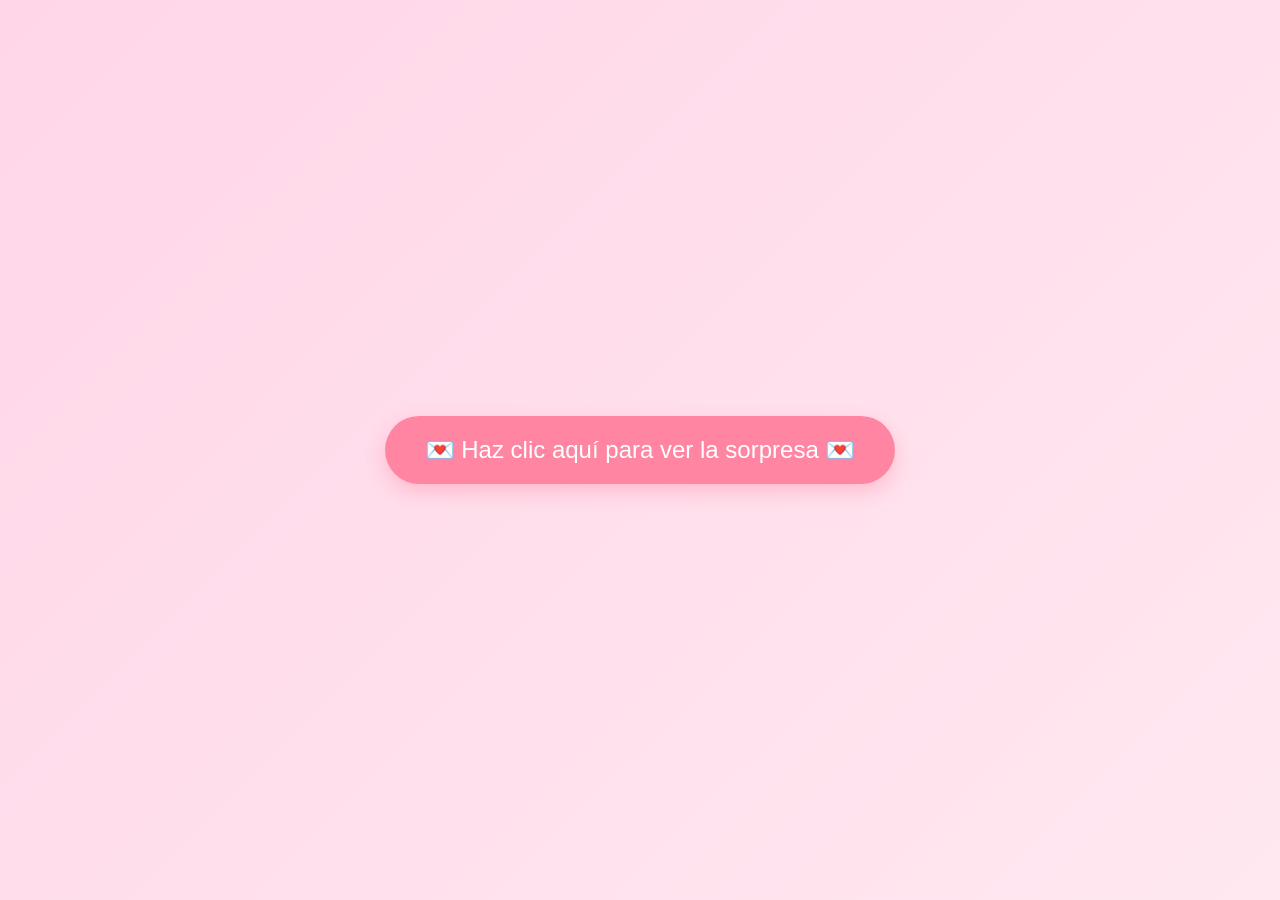
<file: index.html>
<!DOCTYPE html>
<html lang="es">
<head>
  <meta charset="UTF-8" />
  <meta name="viewport" content="width=device-width, initial-scale=1.0"/>
  <title>Redirigiendo...</title>
  <script>
    window.onload = function () {
      window.location.href = "./Html/pagina_Boton.html";
    };
  </script>
</head>
<body>
  <p>Redirigiendo...</p>
</body>
</html>
</file>
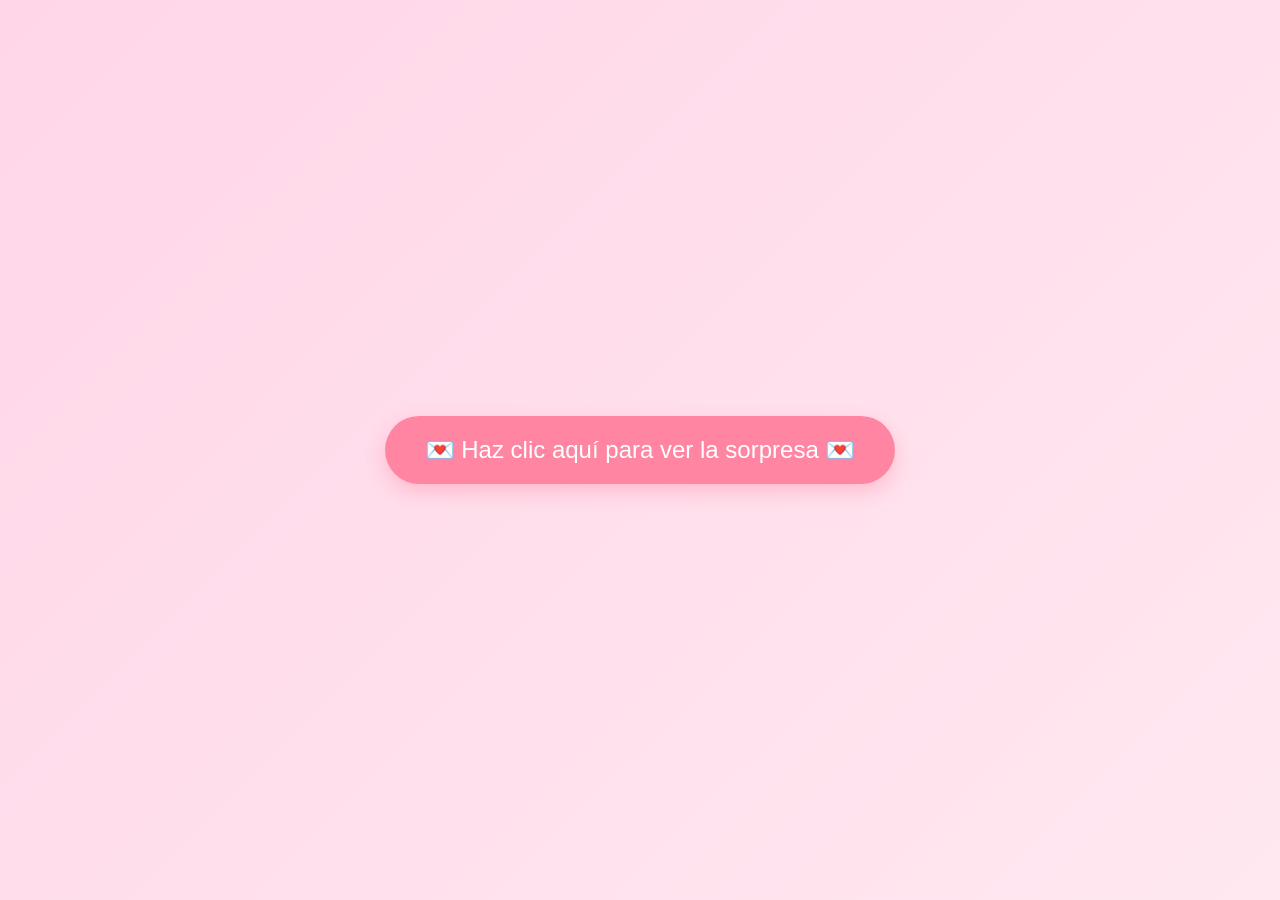
<file: Html/pagina_Boton.html>
<!DOCTYPE html>
<html lang="es">
<head>
  <meta charset="UTF-8" />
  <meta name="viewport" content="width=device-width, initial-scale=1.0"/>
  <title>Sorpresa de un año</title>
  <link rel="stylesheet" href="../Css/css_boton.css" />
  <link rel="icon" href="../img/corazon icono.png" type="image/png">

</head>
<body>
  <div class="container">
    <button class="romantic-button" id="boton-sorpresa">💌 Haz clic aquí para ver la sorpresa 💌</button>
  </div>

  <script src="../js/js_boton.js"></script>
</body>
</html>
</file>
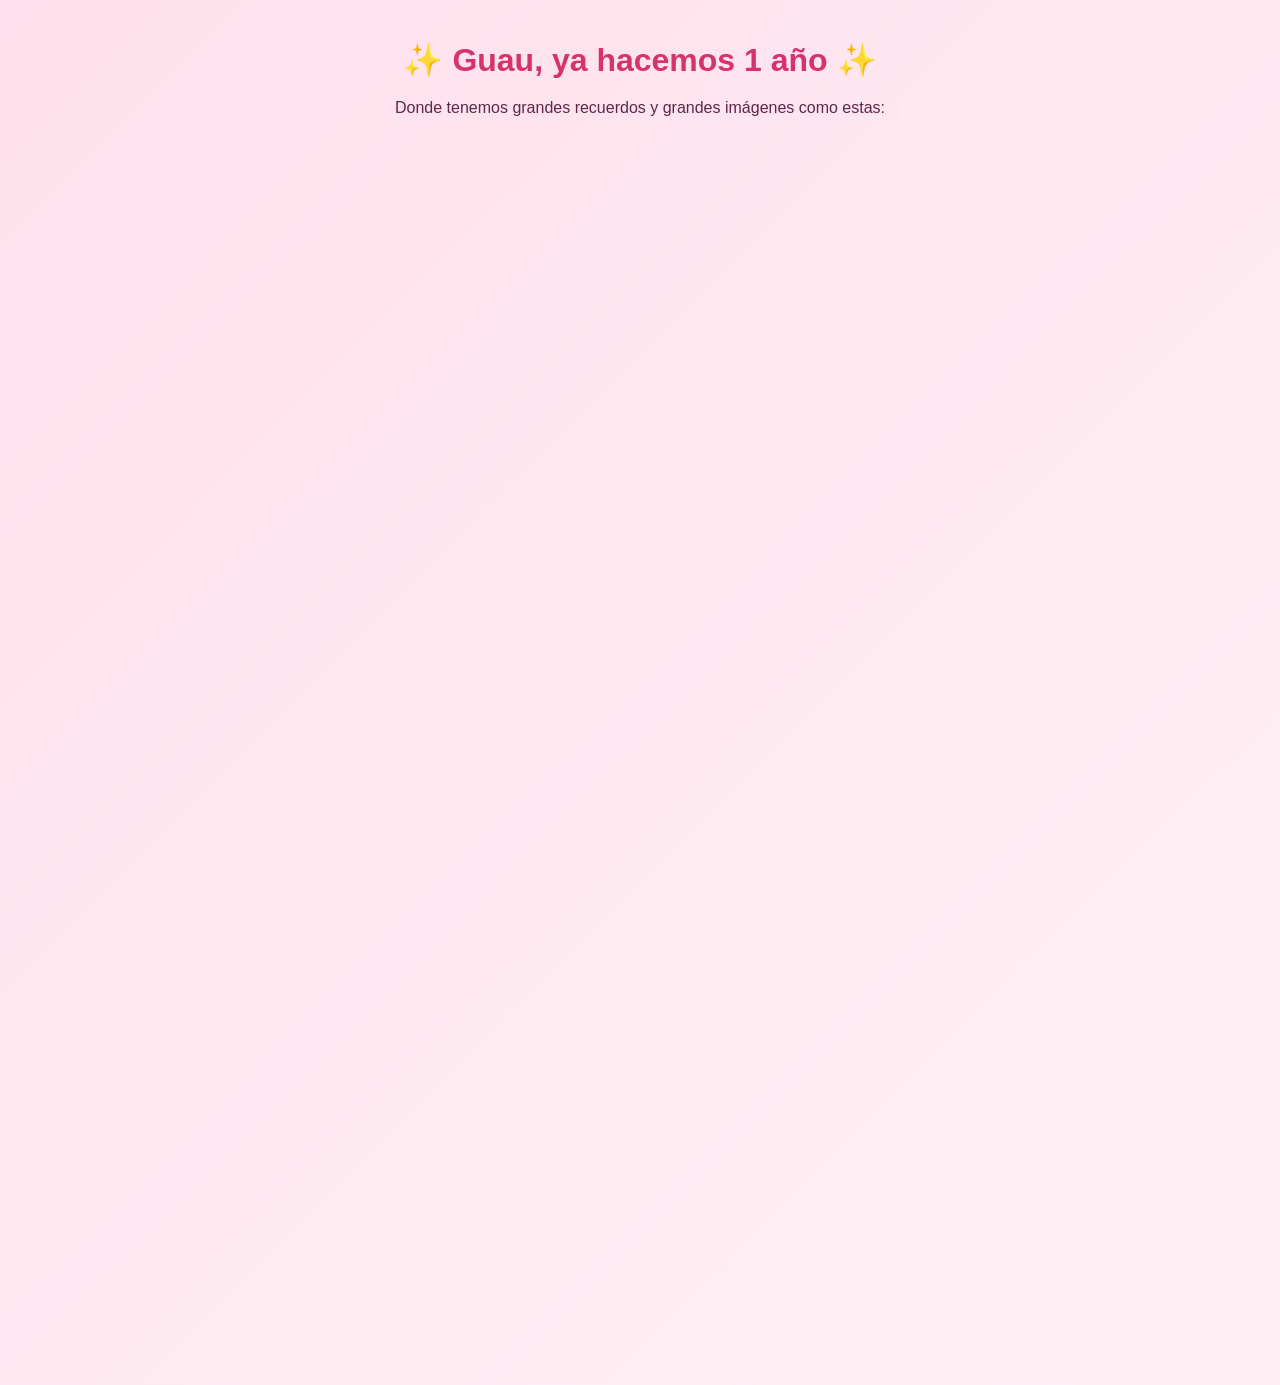
<file: Html/pagina_carrusell.html>
<!DOCTYPE html>
<html lang="es">
<head>
  <meta charset="UTF-8" />
  <meta name="viewport" content="width=device-width, initial-scale=1.0"/>
  <title>Un año juntos 💖</title>
  <link rel="stylesheet" href="../Css/css_carrusell.css" />
    <link rel="icon" href="../img/corazon icono.png" type="image/png">

</head>
<body>
  <div class="contenido">
    <h1 class="texto-inicial oculto">✨ Guau, ya hacemos 1 año ✨</h1>
    <p class="texto-inicial oculto">Donde tenemos grandes recuerdos y grandes imágenes como estas:</p>

    <div class="carrusel oculto" id="carrusel">
      <button class="nav prev">&#10094;</button>
      <div class="imagenes">
        <img src="../img/img1.jpg" alt="Recuerdo 1" class="activa">
        <img src="../img/img2.jpg" alt="Recuerdo 2">
        <img src="../img/img3.jpg" alt="Recuerdo 3">
        <img src="../img/img4.jpg" alt="Recuerdo 4">
        <img src="../img/img5.jpg" alt="Recuerdo 5">
        <img src="../img/img6.jpg" alt="Recuerdo 6">
        <img src="../img/img7.jpg" alt="Recuerdo 7">
        <img src="../img/img8.jpg" alt="Recuerdo 8">
      </div>
      <button class="nav next">&#10095;</button>
    </div>

    <p class="final oculto" id="texto-final">
      Estos son algunos de este año, pero mi mayor alegría es saber que el año que viene serán aún más. 💖
    </p>

    <a href="pagina_Carta.html" class="boton-final oculto" id="boton-final">
  🌹 Vamos a otra cosa más importante 🌹    
</a>
  </div>

  <script src="../js/js_carrusell.js"></script>
</body>
</html>
</file>
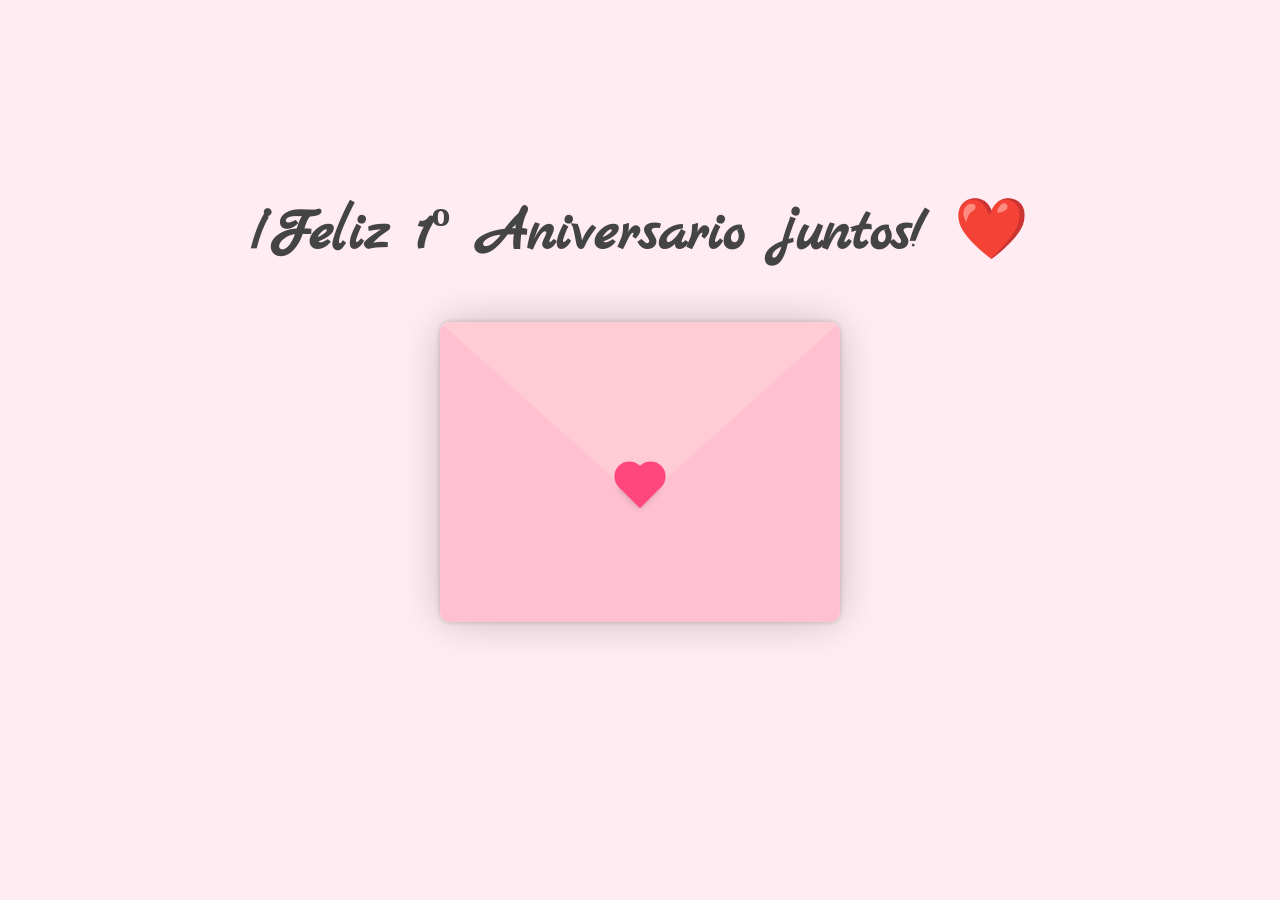
<file: Html/pagina_Carta.html>
<!DOCTYPE html>
<html lang="en">
<head>
    <meta charset="UTF-8">
    <meta name="viewport" content="width=device-width, initial-scale=1.0">
    <link rel="preconnect" href="https://fonts.googleapis.com">
    <link rel="preconnect" href="https://fonts.gstatic.com" crossorigin>
    <link href="https://fonts.googleapis.com/css2?family=Marck+Script&display=swap" rel="stylesheet">
    <link rel="stylesheet" href="../Css/css_carta.css">
    <title>Una carta escrita desde mi corazon ❤️</title>
    <link rel="icon" href="../img/corazon icono.png" type="image/png">

</head>
<body>
    <h1>¡Feliz 1º Aniversario juntos! ❤️</h1>
    <div class="container">
        <div class="envelope-wrapper ">
            <div class="envelope">
                <div class="letter">
                    <div class="text">
                        <strong>Querida Nuria</strong>
                        <p>
                            Hoy es un dia especial, hoy celebramos nuestro primer aniversario juntos, hoy hace un año donde yo te pedi salir en aquel parque al lado de la policia (ya que mi plan original no salio bien 🙂), donde tu no te lo creias que dijistes "de verdad" (que creias que solo te queria para un lio 🙄)
                            desde entonces hemos empezado una aventura juntos, una aventura que ojala nunca acabe que aunque tengamos problemas estemos alli para seguir los dos juntos para encontrar una solucion, una aventura llena de risas, de momentos inolvidables, de viajes y de mucho amor.
                            En este año que he estado a tu lado soy la persona mas feliz del mundo, he descubierto que puedo volver a creer en el amor y eso es gracias a ti, sinceramente darte las gracias en ese aspecto por hacerme feliz por darme tu amor y hacerme una mejor persona.
                            En este año he cumplido un sueño que era ir a La Rosaleda juntos a ver un partido del Málaga CF (aunque a ti te de aboslutamente igual (ya seras del Málaga)😒), el cual me lo pase genial, como tambien me lo pase genial haciendo el tour de estadio a tu lado, (asi aprendes historia del mejor club 😉), como tambien me lo voy a pasar genial a tu lado en este viaje en Oviedo, aunque deberia resumirlo en que me lo paso genial a tu lado cuando nos vemos, da igual lo que estemos haciendo siempre sere la persona mas feliz del mundo.
                            Tambien me ha encantado este año chincharte de todas las formas posibles, como meterte el dedo en el ombligo 🙂, meterte el dedo en la oreja 🙂 etc. Tambien tengo que decir que hago esto ya que me encanta escucahr tu risa, la cual me encanta es mi sonido favorito de este mundo, el cual quiero seguir escuchando el resto de mi vida, ya que eres la persona que mas quiero en el mundo mundial 💖.
                            Hoy hacemos un año, pero espero que el 2 de septiembre de 2025 espero poder decir que hacemos 2 años juntos, y que podamos seguir cumpliendo años juntos con nuevas y mejores experencias, ya que para mi eres la persona con la que quiero pasar el resto de mi vida, y que espero cumplir ese sueño a tu lado.
                            No soy muy bueno escribiendo cartas, pero espero que te haya gustado, ya que es lo que siento por ti aunque resumir esto en una carta se me queda corto y en esta pagina web tambien, pero yo con que te haga feliz la carta como lo demas y me lo devuelvas con un super beso lleno de amor me dare por muy satisfecho.
                            <b>TE QUIERO HOY MAÑANA Y PARA SIEMPRE💖💖💖💖</b>
                        </p>
                        
                    </div>
                </div>
            </div>
            <div class="heart"></div>
            <div class="tap-right"></div>
            <div class="tap-left"></div>
        </div>
    </div>
    
    <a href="pagina_flor.html" class="boton-romantico oculto" id="boton-romantico">
        💖Vamos a por la siguiente sorpresa 💖
    </a>

    
    <script src="../js/js_carta.js"></script>
</body>
</html>
</file>
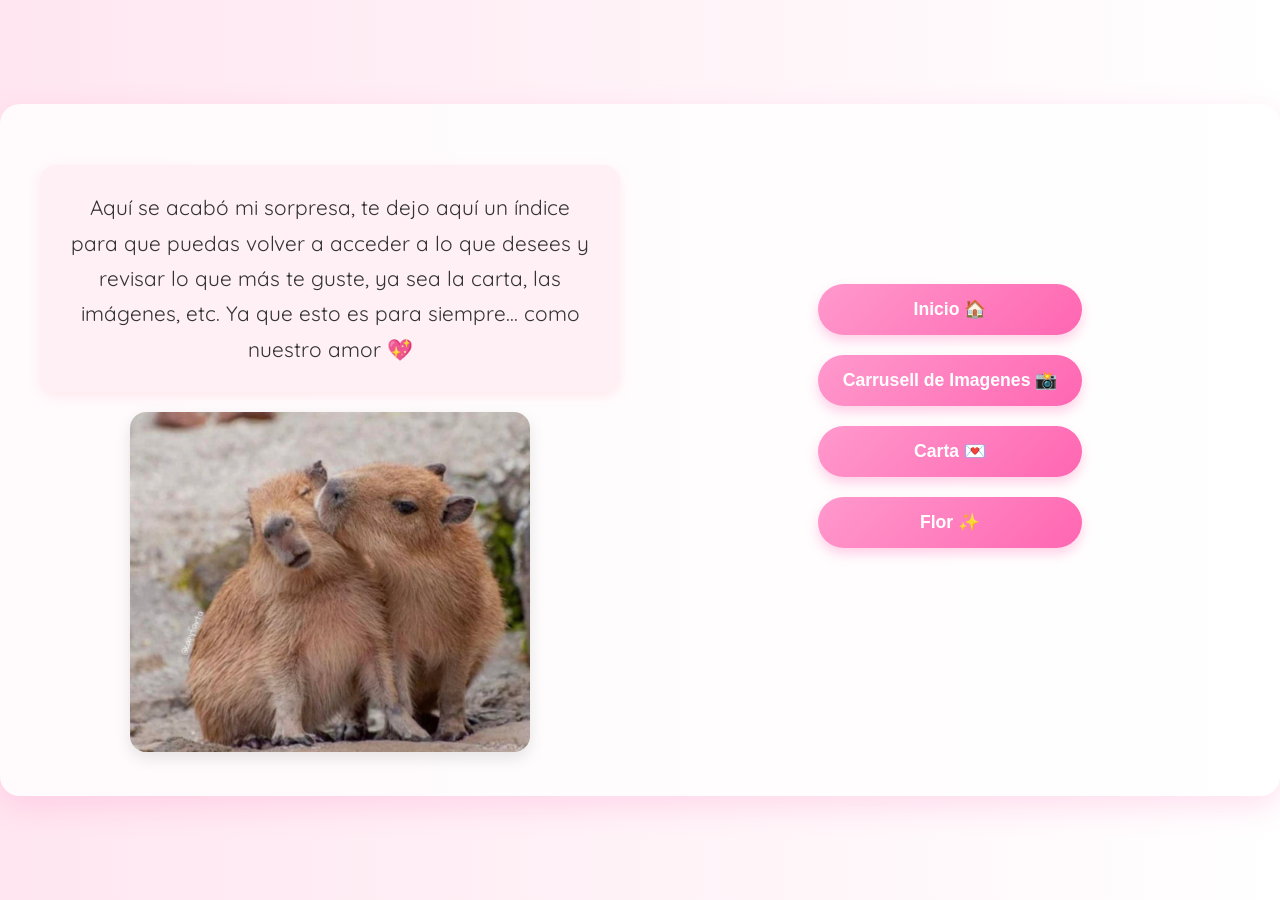
<file: Html/pagina_final.html>
<!DOCTYPE html>
<html lang="en">
<head>
    <meta charset="UTF-8">
    <meta name="viewport" content="width=device-width, initial-scale=1.0">
    <title>Y se acabo :(</title>
    <link rel="icon" href="../img/corazon icono.png" type="image/png">
    <link rel="stylesheet" href="../Css/css_final.css" />
    <script src="../js/js_final.js" defer></script>
</head>
<body>
    <div class="contenedor-final">
  <div class="lado-izquierdo">
    <p class="mensaje-final">
      Aquí se acabó mi sorpresa, te dejo aquí un índice para que puedas volver a acceder a lo que desees y revisar lo que más te guste, ya sea la carta, las imágenes, etc. Ya que esto es para siempre... como nuestro amor 💖
    </p>
    <img src="../img/capybara_Beso.jpg" alt="Imagen final" class="imagen-final">
  </div>

  <div class="lado-derecho">
    <div class="botones-indice">
      <button class="boton-indice" onclick="irA('pagina_Boton.html')">Inicio 🏠</button>
      <button class="boton-indice" onclick="irA('pagina_carrusell.html')">Carrusell de Imagenes 📸</button>
      <button class="boton-indice" onclick="irA('pagina_Carta.html')">Carta 💌</button>
      <button class="boton-indice" onclick="irA('pagina_flor.html')">Flor ✨</button>
    </div>
  </div>
</div>

</body>

</html>
</file>
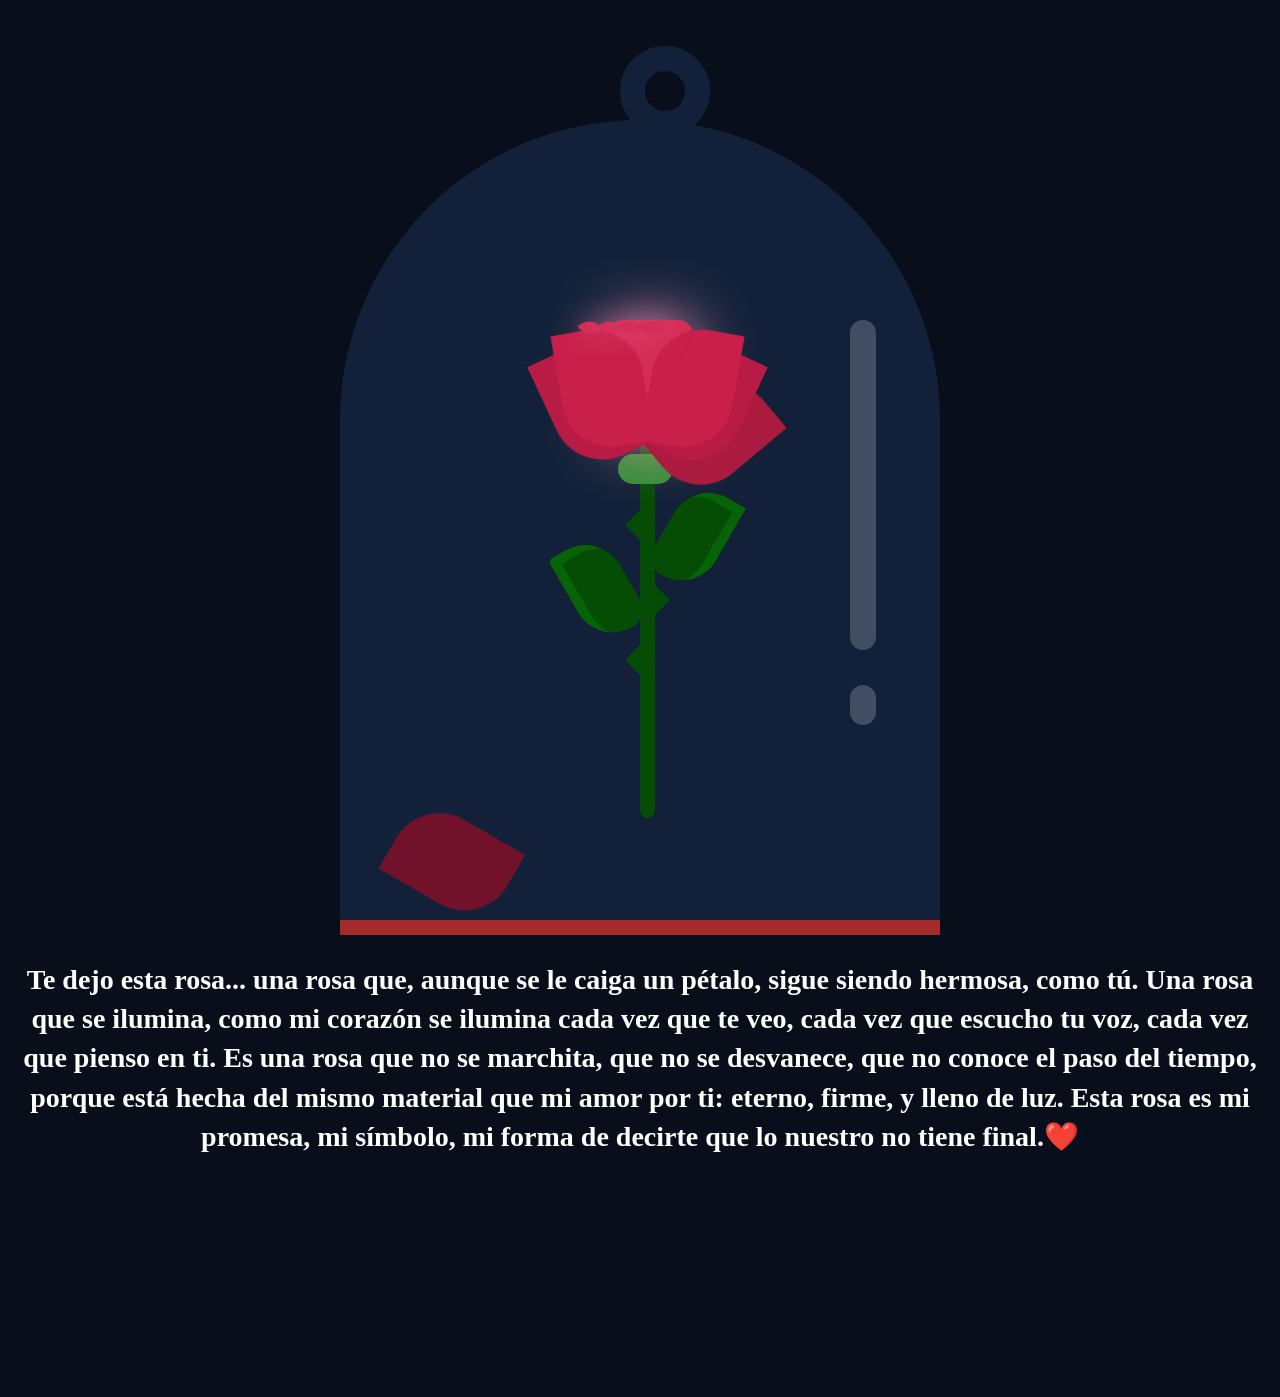
<file: Html/pagina_flor.html>
<!doctype html>
<html>
<head>
    <meta charset="utf-8" />
    <title>Un ramo para toda la vida </title>
    <link rel="stylesheet" href="../Css/css_flor.css" />
    <script src="../js/js_flor.js" defer></script>
    <link rel="icon" href="../img/corazon icono.png" type="image/png">

</head>
<body>
    <div class="container">
        <div class="glass">
            <div class="shine"></div>
        </div>
        <div class="thorns">
            <div></div>
            <div></div>
            <div></div>
            <div></div>
        </div>
        <div class="leaves">
            <div></div>
            <div></div>
            <div></div>
            <div></div>
        </div>
        <div class="petals">
            <div></div>
            <div></div>
            <div></div>
            <div></div>
            <div></div>
            <div></div>
            <div></div>
        </div>
        <div class="deadPetals">
            <div></div>
            <div></div>
            <div></div>
            <div></div>
        </div>
    </div>
    <div>
<h4 class="texto">
  Te dejo esta rosa... una rosa que, aunque se le caiga un pétalo, sigue siendo hermosa, como tú.  
  Una rosa que se ilumina, como mi corazón se ilumina cada vez que te veo, cada vez que escucho tu voz, cada vez que pienso en ti.  
  Es una rosa que no se marchita, que no se desvanece, que no conoce el paso del tiempo, porque está hecha del mismo material que mi amor por ti: eterno, firme, y lleno de luz.  
  Esta rosa es mi promesa, mi símbolo, mi forma de decirte que lo nuestro no tiene final.❤️
</h4>
    </div>
    <div class="boton-container">
    <button class="boton-amor" onclick="location.href='pagina_final.html'">Vamos al final 😍😍</button>
</div>

</body>
</html>
</file>
<file: Css/css_boton.css>
/* Reset básico */
* {
  margin: 0;
  padding: 0;
  box-sizing: border-box;
}

body {
  background: linear-gradient(135deg, #ffd6e8, #ffe8f0);
  font-family: 'Segoe UI', sans-serif;
  height: 100vh;
  display: flex;
  justify-content: center;
  align-items: center;
  text-align: center;
  padding: 20px;
}

.container {
  max-width: 90%;
}

.romantic-button {
  padding: 20px 40px;
  font-size: 1.5rem;
  background: #ff85a2;
  color: white;
  border: none;
  border-radius: 50px;
  cursor: pointer;
  box-shadow: 0 8px 20px rgba(255, 105, 135, 0.3);
  transition: all 0.4s ease;
  position: relative;
  z-index: 1;
  overflow: hidden;
}

.romantic-button::before {
  content: "";
  position: absolute;
  top: 0;
  left: -100%;
  width: 100%;
  height: 100%;
  background: rgba(255, 255, 255, 0.3);
  transition: left 0.6s ease;
  z-index: -1;
}

.romantic-button:hover::before {
  left: 100%;
}

.romantic-button:hover {
  transform: scale(1.05);
  box-shadow: 0 10px 25px rgba(255, 105, 135, 0.5);
}

.sorpresa {
  margin-top: 30px;
  font-size: 1.8rem;
  color: #d6336c;
  animation: aparecer 1s ease forwards;
}

.oculto {
  display: none;
}

@keyframes aparecer {
  0% {
    opacity: 0;
    transform: scale(0.8) translateY(20px);
  }
  100% {
    opacity: 1;
    transform: scale(1) translateY(0);
  }
}

/* Responsividad */
@media (max-width: 600px) {
  .romantic-button {
    font-size: 1.2rem;
    padding: 15px 30px;
  }

  .sorpresa {
    font-size: 1.4rem;
  }
}
</file>
<file: Css/css_carrusell.css>
body {
  margin: 0;
  font-family: 'Segoe UI', sans-serif;
  background: linear-gradient(135deg, #ffe0ec, #fff0f6);
  display: flex;
  justify-content: center;
  align-items: center;
  text-align: center;
  min-height: 100vh;
  padding: 20px;
}

.contenido {
  max-width: 800px;
  width: 100%;
}

h1, p {
  color: #5f264a;
  margin-bottom: 20px;
}

h1 {
  color: #d6336c;
  font-size: 2rem;
}

.final {
  font-size: 1.3rem;
  color: #a61e4d;
}

/* Carrusel */
.carrusel {
  position: relative;
  overflow: hidden;
  width: 100%;
  border-radius: 20px;
  box-shadow: 0 10px 25px rgba(255, 105, 135, 0.3);
  margin-bottom: 30px;
}

.imagenes {
  position: relative;
  width: 100%;
  aspect-ratio: 3 / 4;
  display: flex;
  justify-content: center;
  align-items: center;
}

.imagenes img {
  max-height: 100%;
  max-width: 100%;
  object-fit: contain;
  opacity: 0;
  transform: scale(0.95);
  transition: opacity 3.5s ease, transform 3.5s ease;
  border-radius: 20px;
  z-index: 0;
  pointer-events: none;
  position: absolute;
}

.imagenes img.activa {
  opacity: 1;
  transform: scale(1.01);
  z-index: 1;
  pointer-events: auto;
}

/* Botones */
.nav {
  position: absolute;
  top: 50%;
  transform: translateY(-50%);
  background: rgba(255, 133, 162, 0.8);
  border: none;
  font-size: 2rem;
  color: white;
  padding: 10px 15px;
  cursor: pointer;
  z-index: 2;
  border-radius: 10px;
  transition: background 0.3s;
}

.nav:hover {
  background: rgba(255, 133, 162, 1);
}

.nav.prev {
  left: 10px;
}

.nav.next {
  right: 10px;
}

/* Ocultos */
.oculto {
  opacity: 0;
  pointer-events: none;
}

/* Animación chill */
.fade-in-chill {
  animation: fadeInChill 2.5s ease forwards;
}

@keyframes fadeInChill {
  from {
    opacity: 0;
    transform: translateY(20px);
  }
  to {
    opacity: 1;
    transform: translateY(0);
  }
}

/* Botón final */
.boton-final {
  display: inline-block;
  margin-top: 20px;
  padding: 12px 24px;
  background-color: #ff80a1;
  color: white;
  text-decoration: none;
  font-weight: bold;
  border-radius: 12px;
  font-size: 1rem;
  transition: background 0.3s;
}

.boton-final:hover {
  background-color: #ff5c8a;
}

/* Responsive */
@media (max-width: 600px) {
  .imagenes {
    aspect-ratio: auto;
    height: 516px;
  }

  h1 {
    font-size: 1.5rem;
  }

  .final {
    font-size: 1.1rem;
  }

  .nav {
    font-size: 1.5rem;
    padding: 8px 12px;
  }

  .boton-final {
    font-size: 0.9rem;
    padding: 10px 20px;
  }
}
</file>
<file: Css/css_carta.css>
* {
    margin: 0;
    padding: 0;
    box-sizing: border-box;
}

:root {
    --primary: #fff;
    --bg-color: #ffebf2; /* Soft pink background */
    --bg-envelope-color: #ffe3ed; /* Light pink envelope */
    --envelope-tab: #ffccd5; /* Darker pink tab */
    --envelope-cover: #ffc1d1; /* Medium pink cover */
    --shadow-color: rgba(0, 0, 0, 0.2);
    --txt-color:  #003049; /* Deep red text */
    --heart-color: #ff477e; /* Bright pink heart */
}


body {
    background: var(--bg-color);
    display: flex;
    align-items: center;
    justify-content: center;
    flex-direction: column;
    height: 100vh;
}

h1 {
    font-family: "Marck Script", serif;
    text-align: center;
    font-size: 60px;
    margin-bottom: 50px;
    color: #444;
}

.container {
    width: 400px;
}

.container > .envelope-wrapper {
    position: relative;
    background-color: var(--bg-envelope-color);
    box-shadow: 0 0 40px var(--shadow-color);
    border-radius: 15px;
}

.envelope-wrapper > .envelope {
    position: relative;
    width: 400px;
    height: 300px;
}

.envelope-wrapper > .envelope::before {
    content: "";
    position: absolute;
    top: 0;
    left: 0;
    right: 0;
    z-index: 4;
    border-top: 180px solid var(--envelope-tab);
    border-right: 200px solid transparent;
    border-left: 200px solid transparent;
    transform-origin: top;
    transition: all 0.5s ease-in-out 0.7s;
    border-radius: 10px;
}

.tap-right {
    position: absolute;
    top: 0;
    right: 0;
    width: 100%;
    height: 100%;
    clip-path: polygon(100% 0, 0 100%, 100% 100%);
    transform: rotate(-90deg,90deg);
    border-bottom-right-radius: 10px;
    border-top-right-radius: 10px;
    border-bottom-left-radius: 10px;
    background-color: var(--envelope-cover);
}

.tap-left {
    position: absolute;
    top: 0;
    left: 0;
    width: 100%;
    height: 100%;
    clip-path: polygon(0 0, 0% 100%, 100% 100%);
    background-color: var(--envelope-cover);
    transform: rotate(90deg, -90deg);
    border-top-left-radius: 10px;
    border-bottom-left-radius: 10px;
    border-bottom-right-radius: 10px;
}
  

.envelope-wrapper.disable-envelope .envelope::before {
    pointer-events: none;
}


.envelope > .letter {
    position: absolute;
    bottom: 0;
    width: 100%;
    height: 100%;
    background: var(--primary);
    text-align: center;
    box-shadow: 0 0 5px var(--shadow-color);
    padding: 20px;
    border-radius: 10px;
    transition: transform .5s ease-in-out;

}

.envelope > .letter > .text {
    font-family: "Gill Sans", "Gill Sans MT", Calibri, "Trebuchet MS", sans-serif;
    color: var(--txt-color);
    text-align: left;
    font-size: 12px;
    border: 3px dotted var(--txt-color);
    padding: 10px;
    height: 100%;
    line-height: 16px;
    cursor: pointer;
    overflow: scroll;
}

.heart {
    position: absolute;
    top: 50%;
    left: 50%;
    width: 30px;
    height: 30px;
    background: var(--heart-color);
    transform: translate(-50%, 0%) rotate(45deg);
    transition: transform 0.5s ease-in-out 1s;
    box-shadow: 0 1px 6px var(--shadow-color);
    cursor: pointer;
    z-index: 999;
}

.heart:before,
.heart:after {
    content: "";
    position: absolute;
    width: 30px;
    height: 30px;
    background-color: var(--heart-color);
    border-radius: 80%;
}

.heart:before {
    top: -15px;
}
  
.heart:after {
    right: 15px;
}

.flap > .envelope:before {
    transform: rotateX(180deg);
    z-index: 0;
}

.flap > .heart {
    transform: rotate(90deg);
    transition-delay: 0.4s;
}

.letter.letter-opening {
    transform: translateY(-290px);
    transition: transform .5s ease-in-out;
}

.letter.closing-letter {
    transform: translateY(-290px);
    transition: transform .5s ease-in-out;
    z-index: 10000;
}

.letter.opened{
    z-index: 10000;
}

::-webkit-scrollbar {
    width: 8px; 
}

::-webkit-scrollbar-track {
    background: transparent; 
    border-radius: 4px;
}

::-webkit-scrollbar-thumb {
    background: var(--envelope-cover); 
    border-radius: 4px;
}

::-webkit-scrollbar-thumb:hover {
    background: var(--heart-color); 
}

@media  screen and  (max-width: 400px){
    .container {
        width: 300px;
    }

    
    .envelope-wrapper > .envelope {
        position: relative;
        width: 300px;
        height: 250px;
    }

    .tap-left,
    .tap-right{
        width: 100%;
    }

    
    .envelope-wrapper > .envelope::before {
        border-top: 150px solid var(--envelope-tab);
        border-right: 150px solid transparent;
        border-left: 150px solid transparent;
}

}


.boton-romantico {
  display: block;
  margin: 40px auto 0;
  padding: 12px 24px;
  background-color: var(--heart-color);
  color: white;
  text-decoration: none;
  font-weight: bold;
  border-radius: 12px;
  font-size: 1rem;
  font-family: "Marck Script", serif;
  transition: background 0.3s, transform 0.3s;
  text-align: center;
  box-shadow: 0 4px 10px var(--shadow-color);
  opacity: 0;
  pointer-events: none;
}

.boton-romantico:hover {
  background-color: #ff2e6a;
  transform: scale(1.05);
}

.boton-romantico.visible {
  opacity: 1;
  pointer-events: auto;
  animation: fadeInChill 2.5s ease forwards;
}

@keyframes fadeInChill {
  from {
    opacity: 0;
    transform: translateY(20px);
  }
  to {
    opacity: 1;
    transform: translateY(0);
  }
}
</file>
<file: Css/css_final.css>
/* Fuente elegante desde Google Fonts */
@import url('https://fonts.googleapis.com/css2?family=Quicksand:wght@400;600&display=swap');

body {
  margin: 0;
  padding: 0;
  font-family: 'Quicksand', sans-serif;
  background: linear-gradient(to right, #ffe6f0, #fff);
  color: #333;
  display: flex;
  justify-content: center;
  align-items: center;
  min-height: 100vh;
  opacity: 0;
  transition: opacity 1s ease;
}

.contenedor-final {
  display: flex;
  flex-wrap: wrap;
  justify-content: center;
  align-items: flex-start;
  gap: 40px;
  max-width: 1200px;
  padding: 40px;
  background-color: #ffffffcc;
  border-radius: 20px;
  box-shadow: 0 10px 30px rgba(255, 105, 180, 0.2);
  animation: aparecer 1.2s ease forwards;
}

@keyframes aparecer {
  from {
    transform: translateY(30px);
    opacity: 0;
  }
  to {
    transform: translateY(0);
    opacity: 1;
  }
}

.lado-izquierdo {
  flex: 1;
  min-width: 300px;
  text-align: center;
}

.mensaje-final {
  font-size: 1.3rem;
  line-height: 1.7;
  margin-bottom: 20px;
  background-color: #fff0f5;
  padding: 25px;
  border-radius: 16px;
  box-shadow: 0 4px 12px rgba(255, 192, 203, 0.3);
  animation: latido 2s infinite;
}

@keyframes latido {
  0%, 100% { transform: scale(1); }
  50% { transform: scale(1.02); }
}

.imagen-final {
  width: 100%;
  max-width: 400px;
  border-radius: 16px;
  box-shadow: 0 6px 16px rgba(0,0,0,0.1);
  transition: transform 0.4s ease;
}

.imagen-final:hover {
  transform: scale(1.03);
}

.lado-derecho {
  flex: 1;
  min-width: 300px;
  display: flex;
  justify-content: center;
  align-items: center;
  margin-top: 140px;
}

.botones-indice {
  display: flex;
  flex-direction: column;
  gap: 20px;
}

.boton-indice {
  padding: 15px 25px;
  font-size: 1.1rem;
  font-weight: 600;
  border: none;
  border-radius: 30px;
  background: linear-gradient(135deg, #ff99cc, #ff66b2);
  color: white;
  cursor: pointer;
  box-shadow: 0 6px 12px rgba(255, 105, 180, 0.3);
  transition: transform 0.3s ease, box-shadow 0.3s ease;
  animation: entradaBoton 1s ease forwards;
  opacity: 0;
}

.boton-indice:hover {
  transform: scale(1.07);
  box-shadow: 0 8px 16px rgba(255, 105, 180, 0.5);
}

@keyframes entradaBoton {
  to {
    opacity: 1;
    transform: translateY(0);
  }
}
@media screen and (max-width: 600px) {
  .lado-derecho {
    margin-top: 0;
  }
}
</file>
<file: Css/css_flor.css>
/* Base */
body {
    margin: 0;
    padding: 0;
    background: #080f1a;
    overflow-x: hidden;
    font-family: 'Marck Script', cursive;
    display: flex;
    flex-direction: column;
    align-items: center;
    justify-content: flex-start;
    min-height: 100vh;
}

/* Contenedor principal */
.container {
    position: relative;
    width: 100%;
    max-width: 600px;
    margin-top: 120px;
}

/* Vaso */
.glass {
    height: 800px;
    width: 100%;
    max-width: 600px;
    background: #122139;
    border-radius: 300px 300px 0px 0px;
    margin: 0 auto;
    position: relative;
}

.glass:before {
    content: "";
    height: 40px;
    width: 40px;
    transform-origin: center;
    border: 25px solid #122139;
    border-radius: 100%;
    position: absolute;
    left: calc(50% - 20px);
    top: -74px;
}

.glass:after {
    content: "";
    position: absolute;
    height: 15px;
    width: 100%;
    background: #a52a2a;
    top: 100%;
    left: 0;
}

/* Brillo */
.shine {
    width: 26px;
    height: 330px;
    background: white;
    opacity: 0.2;
    position: absolute;
    left: 85%;
    top: 200px;
    border-radius: 100px;
    z-index: 10;
}

.shine:before {
    content: "";
    width: 26px;
    height: 40px;
    position: absolute;
    background: white;
    top: 365px;
    border-radius: 100px;
}

/* Texto */
.texto {
    color: white;
    font-size: 28px;
    text-align: center;
    margin: 40px 20px 60px;
    line-height: 1.4;
    animation: fadeInText 3s ease-in-out;
}

/* Pétalos */
.petals>div {
    position: absolute;
    background: #d52d58;
    width: 85px;
    height: 120px;
    top: 200px;
    transition: all 0.5s ease-out;
}

.petals>div:nth-child(1) {
    border-radius: 15px;
    box-shadow: 0px 0px 60px rgba(245, 148, 184, 1);
    left: 268px;
    top: 200px;
}

.petals>div:nth-child(2) {
    background: #ab1a3f;
    left: 230px;
    border-radius: 0px 50px 0px 50px;
    transform-origin: bottom right;
    animation: bloom2 3s ease-in-out forwards;
}

.petals>div:nth-child(3) {
    background: #ab1a3f;
    left: 300px;
    border-radius: 50px 0px 50px 0px;
    transform-origin: bottom left;
    animation: bloom3 3s ease-in-out forwards, glowing 2.5s ease-in-out infinite;
}

.petals>div:nth-child(4) {
    background: #b81b43;
    left: 230px;
    border-radius: 0px 50px 0px 50px;
    transform-origin: bottom right;
    animation: bloom4 3s ease-in-out forwards, glowing 2.5s ease-in-out infinite;
}

.petals>div:nth-child(5) {
    background: #b81b43;
    left: 300px;
    border-radius: 50px 0px 50px 0px;
    transform-origin: bottom left;
    animation: bloom5 3s ease-in-out forwards, glowing 2.5s ease-in-out infinite;
}

.petals>div:nth-child(6) {
    background: #c9204b;
    left: 230px;
    border-radius: 0px 50px 0px 50px;
    transform-origin: bottom right;
    animation: bloom6 3s ease-in-out forwards, glowing 2.5s ease-in-out infinite;
}

.petals>div:nth-child(7) {
    background: #c9204b;
    left: 300px;
    border-radius: 50px 0px 50px 0px;
    transform-origin: bottom left;
    animation: bloom7 3s ease-in-out forwards, glowing 2.5s ease-in-out infinite;
}

/* Hojas */
.leaves>div:nth-child(1) {
    position: absolute;
    width: 15px;
    height: 390px;
    background: #054c05;
    top: 308px;
    left: 300px;
    border-radius: 0 0 100px 100px;
}

.leaves>div:nth-child(2) {
    position: absolute;
    width: 60px;
    height: 100px;
    border-radius: 10px 80px 40px 80px;
    background: #054c05;
    transform-origin: bottom;
    transform: rotate(-30deg);
    top: 412px;
    left: 254px;
    box-shadow: inset 10px 10px #066406;
}

.leaves>div:nth-child(3) {
    position: absolute;
    width: 60px;
    height: 100px;
    border-radius: 80px 1px 80px 40px;
    background: #054c05;
    transform-origin: bottom;
    transform: rotate(30deg);
    top: 360px;
    left: 300px;
    box-shadow: inset -10px 10px #066406;
}

.leaves>div:nth-last-child(1) {
    position: absolute;
    width: 55px;
    height: 30px;
    background: #338f37;
    top: 334px;
    left: 278px;
    border-radius: 100px;
}

/* Espinas */
.thorns>div {
    position: absolute;
    width: 0;
    height: 0;
    top: 200px;
}

.thorns>div:nth-child(odd) {
    border-top: 15px solid transparent;
    border-bottom: 15px solid transparent;
    border-left: 15px solid #054c05;
    left: 315px;
}

.thorns>div:nth-child(even) {
    border-top: 15px solid transparent;
    border-bottom: 15px solid transparent;
    border-right: 15px solid #054c05;
    left: 285px;
}

.thorns>div:nth-child(1) { top: 465px; }
.thorns>div:nth-child(2) { top: 390px; }
.thorns>div:nth-child(4) { top: 525px; }

/* Pétalos caídos */
.deadPetals>div {
    position: absolute;
    background: #d52d58;
    width: 20px;
    height: 15px;
    top: 200px;
    border-radius: 0px 30px 0px 30px;
    box-shadow: 0px 0px 30px rgba(245, 148, 184, .5);
    transition: all 0.5s ease-out;
}

.deadPetals>div:nth-child(1) {
    left: 240px;
    transform: rotate(-30deg);
    animation: falling 20s 4s ease-in-out infinite;
}

.deadPetals>div:nth-child(2) {
    left: 260px;
    transform: rotate(-30deg);
    animation: falling 20s 8s ease-in-out infinite;
}

.deadPetals>div:nth-child(3) {
    left: 280px;
    transform: rotate(-30deg);
    animation: falling 20s 12s ease-in-out infinite;
}

.deadPetals>div:nth-child(4) {
    left: 300px;
    transform: rotate(-30deg);
    animation: falling 20s 16s ease-in-out infinite;
}

/* Animaciones */
@keyframes bloom2 {
    50% {
        transform: rotate(-90deg);
        top: 400px;
        left: 150px;
    }
    100% {
        transform: rotate(-60deg);
        top: 615px;
        left: 100px;
        background: #71122a;
        box-shadow: 0px 0px 0px rgba(245, 148, 184, 0);
    }
}

@keyframes bloom3 { 100% { transform: rotate(50deg); } }
@keyframes bloom4 { 100% { transform: rotate(-25deg); } }
@keyframes bloom5 {
    100% {
        transform: rotate(25deg);
    }
}

@keyframes bloom6 {
    100% {
        transform: rotate(-10deg);
    }
}

@keyframes bloom7 {
    100% {
        transform: rotate(10deg);
    }
}

@keyframes glowing {
    50% {
        background: #d7365f;
        box-shadow: 0px 0px 60px rgba(245, 148, 184, 1);
    }
}

@keyframes falling {
    20% {
        top: 335px;
        background: #9d193b;
        box-shadow: 0px 0px 0px rgba(245, 148, 184, 0);
    }
    100% {
        top: 335px;
        opacity: 0;
    }
}

@keyframes fadeInText {
    0% {
        opacity: 0;
        transform: translateY(20px);
    }
    100% {
        opacity: 1;
        transform: translateY(0);
    }
}


@media screen and (max-width: 600px) {
    .container {
        margin-top: 180px !important;
    }
}


.boton-amor {
    background-color: #ff6f91;
    color: white;
    border: none;
    padding: 24px 48px;
    font-size: 28px;
    border-radius: 40px;
    cursor: pointer;
    box-shadow: 0 8px 16px rgba(0, 0, 0, 0.3);
    transition: all 0.3s ease;
    font-family: 'Georgia', serif;
    letter-spacing: 1.5px;
    margin: 20px auto;
    display: inline-block;
}

.boton-amor:hover {
    background-color: #ff4f7a;
    transform: scale(1.08);
}

.boton-container {
    text-align: center;
    margin-top: 60px;
    opacity: 0;
    pointer-events: none;
    transition: opacity 1.5s ease;
}

.boton-container.visible {
    opacity: 1;
    pointer-events: auto;
}



@media screen and (max-width: 600px) {
    .boton-amor {
        font-size: 26px !important;
        padding: 24px 48px !important;
        border-radius: 40px !important;
    }
}
</file>
